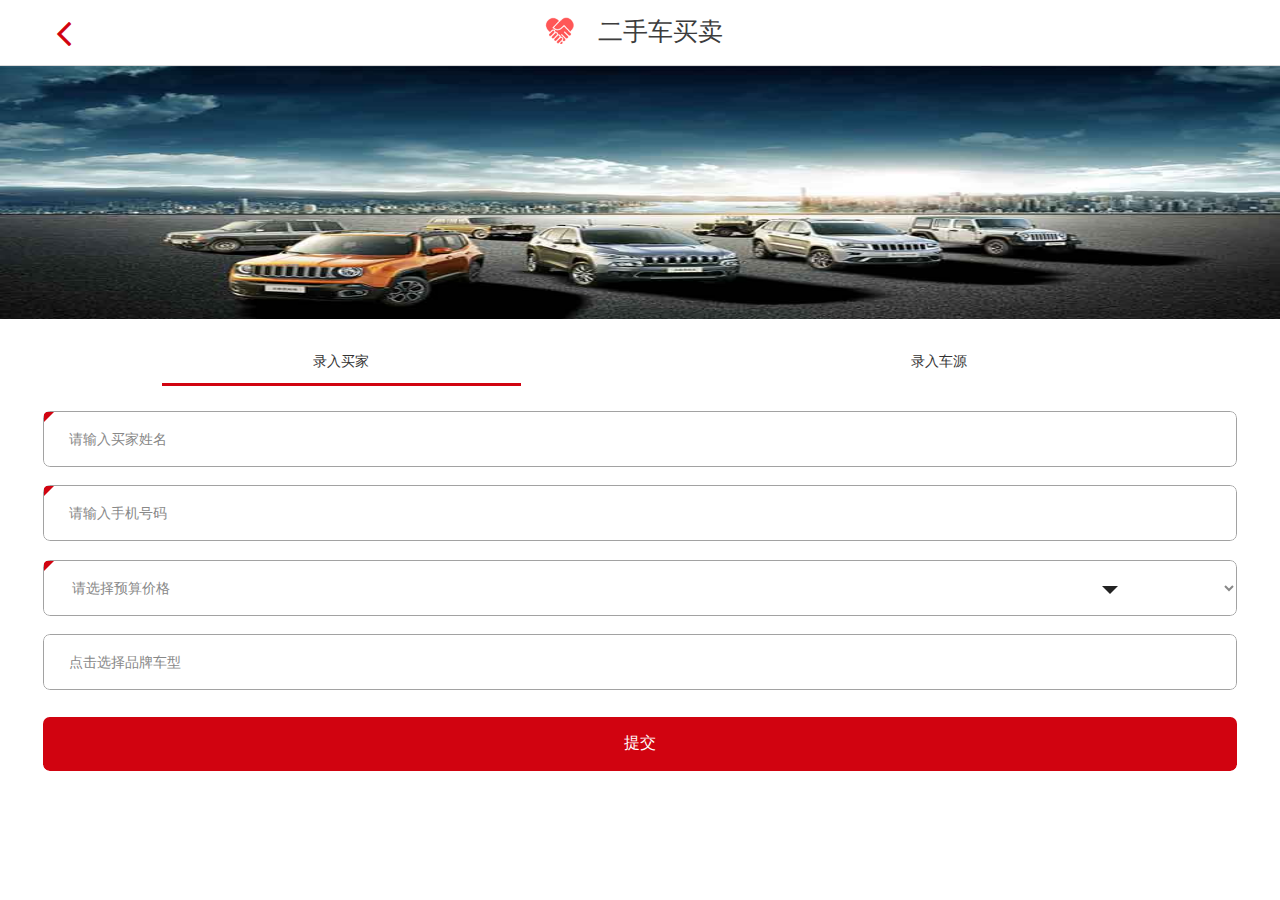
<file: index.html>
<!DOCTYPE html>
<html lang="en">
<head>
	<title>二手车买卖</title>
	<meta charset="UTF-8">
	<meta name="description" content="">
	<meta name="keywords" content="">
	<meta name="format-detection" content="telephone=no">
	<link rel="stylesheet" type="text/css" href="./css/m.reset.css">
	<link rel="stylesheet" type="text/css" href="./css/m.style.css">
	<link rel="stylesheet" type="text/css" href="./css/m.syn.css">
	<link rel="stylesheet" type="text/css" href="./css/m.filter_car.css">
	<link rel="stylesheet" type="text/css" href="./css/LCalendar.min.css">
	<script type="text/javascript">
			!function(N,M){function L(){var a=I.getBoundingClientRect().width;a/F>540&&(a=540*F);var d=a/10;I.style.fontSize=d+"px",D.rem=N.rem=d}var K,J=N.document,I=J.documentElement,H=J.querySelector('meta[name="viewport"]'),G=J.querySelector('meta[name="flexible"]'),F=0,E=0,D=M.flexible||(M.flexible={});if(H){console.warn("将根据已有的meta标签来设置缩放比例");var C=H.getAttribute("content").match(/initial\-scale=([\d\.]+)/);C&&(E=parseFloat(C[1]),F=parseInt(1/E))}else{if(G){var B=G.getAttribute("content");if(B){var A=B.match(/initial\-dpr=([\d\.]+)/),z=B.match(/maximum\-dpr=([\d\.]+)/);A&&(F=parseFloat(A[1]),E=parseFloat((1/F).toFixed(2))),z&&(F=parseFloat(z[1]),E=parseFloat((1/F).toFixed(2)))}}}if(!F&&!E){var y=N.navigator.userAgent,x=(!!y.match(/android/gi),!!y.match(/iphone/gi)),w=x&&!!y.match(/OS 9_3/),v=N.devicePixelRatio;F=x&&!w?v>=3&&(!F||F>=3)?3:v>=2&&(!F||F>=2)?2:1:1,E=1/F}if(I.setAttribute("data-dpr",F),!H){if(H=J.createElement("meta"),H.setAttribute("name","viewport"),H.setAttribute("content","initial-scale="+E+", maximum-scale="+E+", minimum-scale="+E+", user-scalable=no"),I.firstElementChild){I.firstElementChild.appendChild(H)}else{var u=J.createElement("div");u.appendChild(H),J.write(u.innerHTML)}}N.addEventListener("resize",function(){clearTimeout(K),K=setTimeout(L,300)},!1),N.addEventListener("pageshow",function(b){b.persisted&&(clearTimeout(K),K=setTimeout(L,300))},!1),"complete"===J.readyState?J.body.style.fontSize=12*F+"px":J.addEventListener("DOMContentLoaded",function(){J.body.style.fontSize=12*F+"px"},!1),L(),D.dpr=N.dpr=F,D.refreshRem=L,D.rem2px=function(d){var c=parseFloat(d)*this.rem;return"string"==typeof d&&d.match(/rem$/)&&(c+="px"),c},D.px2rem=function(d){var c=parseFloat(d)/this.rem;return"string"==typeof d&&d.match(/px$/)&&(c+="rem"),c}}(window,window.lib||(window.lib={}));
	</script>
	<script type="text/javascript" src="./js/zepto.min.js"></script>
	<script type="text/javascript" src="./js/LCalendar.min.js"></script>
	<script type="text/javascript" src="./js/m.runing.js"></script>
	<script type="text/javascript" src="./js/m.touch_2.js"></script>
</head>
<body>
	<header class="return_header cover_head coopera_header hidden_part">
		<a href="./m.home.html" class="return_iocn icon-angle-left"></a>
		<p><i class="return_header_icon"></i>二手车买卖</p>
	</header>
	<section class="buy_sell_bg common_banner hidden_part">
		<img src="./images/banner/coopera.jpg" alt="">
	</section>
	<div class="click_mask"></div>
	<section class="buy_sell_con form_con hidden_part">
		<div class="buy_sell_inner form_con_inner">
			<div class="buy_sell_form_con form_input_con">
				<ul class="buy_sell_tit">
					<li>
						<a href="javascript:;" class="current">录入买家</a>
					</li>
					<li>
						<a href="javascript:;">录入车源</a>
					</li>
				</ul>
				<div class="form_inner_con">
					<!-- 录入买家 -->
					<div class="form_box buy_car_form">
						<div class="form_row input_full box_s">
							<input class="name_input" type="text" name="userName" placeholder="请输入买家姓名" maxlength="18">
							<i class="must_icon"></i>
							<p class="error_text name_error_text"></p>
						</div>
						<div class="form_row input_full box_s">
							<input class="phone_input" type="tel" name="phone" placeholder="请输入手机号码" maxlength="11">
							<i class="must_icon"></i>
							<p class="error_text phone_error_text"></p>
						</div>
						<div class="form_row input_full box_s">
							<input class="budget_price fake_input" data="none" readonly="readonly">
								<i class="must_icon"></i>
							</input> 
							<i class="triangle_iocn select_triangle"></i>
							<select class="budget_price_select" name="budget_price">
								<option value="none">请选择预算价格</option>
								<option value="no-limit ">不限</option>
								<option value="0-5">0-5万</option>
								<option value="5-10">5-10万</option>
								<option value="10-15">10-15万</option>
								<option value="15-20">15-20万</option>
								<option value="20-25">20-25万</option>
								<option value="25-30">25-30万</option>
								<option value="30-35">30-35万</option>
								<option value="35-40">35-40万</option>
								<option value="40-45">40-45万</option>
								<option value="45-50">45-50万</option>
								<option value="50+">50万以上</option>
							</select>
							<p class="error_text price_error_text"></p>				
						</div>
						<div class="form_row input_full box_s">
							<input class="brank_select brank_select_set_off fake_input" data="none" readonly="readonly" placeholder="点击选择品牌车型" value="">	
							</input> 
						</div>	
						<div class="form_row commit_box">
							<button class="buy_car_commit form_commit">提交</button>
						</div>
					</div>
					<!-- 录入车源 -->
					<div class="form_box sell_car_form">
						<div class="form_row input_full">
							<input class="name_input" type="text" name="userName" placeholder="请输入车主姓名">
							<i class="must_icon"></i>
							<p class="error_text name_error_text"></p>
						</div>
						<div class="form_row input_full">
							<input class="phone_input" type="tel" name="phone" placeholder="请输入手机号码" maxlength="11">
							<i class="must_icon"></i>
							<p class="error_text phone_error_text"></p>
						</div>
						<div class="form_row input_full">
							<input class="brand_select brank_select_set fake_input" data="none" placeholder="点击选择品牌车型" value="" readonly="readonly">	
							</input>
							<i class="must_icon"></i>
							<p class="error_text brand_error_text"></p>
						</div>	
						<div class="form_row input_full">
							<input class="time_input" id="picktime" type="text" name="time" placeholder="请选择上牌时间" value="" readonly="readonly">
							<i class="must_icon"></i>
							<p class="error_text time_error_text"></p>
						</div>
						<div class="form_row input_full">
							<input class="mileage_input" type="tel" name="mileage" placeholder="请输入表显里程" maxlength="5">
							<p class="error_text mileage_error_text"></p>
							<i class="must_icon"></i>
							<span class="wan">万公里</span>
						</div>	
						<div class="form_row commit_box">
							<button class="sell_car_commit form_commit">提交</button>
						</div>
					</div>
				</div>
			</div>
			<div class="ask_box_success">
				<img src="./images/base/ask_success.png" alt="">
				<p>信息提交成功</p>
				<div class="_success_desc">稍后会有专业客服与您联系，请保持电话畅通</div>
				<div class="return_link">
				 	<a href="javascript:;" class="return">返回</a>
			 	</div>
			</div>
		</div>
	</section>
	<!-- 选择品牌 -->
	<section class="car_brank">
		<div class="filter_head cover_head">
			<a href="javascript:void(0);" class="icon-angle-left"></a>
			<p>选择品牌</p>
		</div>
		<div class="filter_brand">
			<dl class="filter_details_kind filter_details_brand">
	            <dt class="filter_details_tit hot_brand_tit">热门品牌</dt>
	            <dd>
	                <ul class="h_menu_brand h_menu_main">
	                    <li class="h_menu_item find_set">
	                        <a href="javascript:void(0);" class="dazhong" data-brand="">
	                            <i></i>大众
	                        </a>
	                    </li>
	                    <li class="h_menu_item find_set">
	                        <a href="javascript:void(0);" class="buick" data-brand="">
	                            <i></i>别克
	                        </a>
	                    </li>
	                    <li class="h_menu_item find_set">
	                        <a href="javascript:void(0);" class="richan" data-brand="">
	                            <i></i>日产
	                        </a>
	                    </li>
	                    <li class="h_menu_item find_set">
	                        <a href="javascript:void(0);" class="honda" data-brand="">
	                            <i></i>本田
	                        </a>
	                    </li>
	                    <li class="h_menu_item find_set">
	                        <a href="javascript:void(0);" class="xfl" data-brand="">
	                            <i></i>雪佛兰
	                        </a>
	                    </li>
	                    <li class="h_menu_item find_set">
	                        <a href="javascript:void(0);" class="bmw" data-brand="">
	                            <i></i>宝马
	                        </a>
	                    </li>
	                    <li class="h_menu_item find_set">
	                        <a href="javascript:void(0);" class="benz" data-brand="">
	                            <i></i>奔驰
	                        </a>
	                    </li>
	                    <li class="h_menu_item find_set">
	                        <a href="javascript:void(0);" class="ford" data-brand="">
	                            <i></i>福特
	                        </a>
	                    </li>
	                </ul>
	            </dd>
	        </dl>
	        <dl class="filter_details_kind filter_details_brand no_filter_dl">
	            <dt class="filter_details_tit">*</dt>
	            <dd class="brand_details_dd">
	                <a href="javascript:void(0);" class="no_brand">不限品牌</a>
	            </dd>
       	 	</dl>
       	 	<dl class="filter_details_kind filter_details_brand">
                <dt class="filter_details_tit" data-index="A">A</dt>
                <dd class="brand_details_dd">
                    <ul>
                         <li class="brand_details_item find_set">
                            <a href="javascript:void(0);" data-brand="">阿尔法·罗密欧</a>
                         </li>
                         <li class="brand_details_item find_set">
                          	<a href="javascript:void(0);" data-brand="">阿斯顿·马丁</a>
                         </li>
                           <li class="brand_details_item find_set">
                           <a href="javascript:void(0);" data-brand="">安凯客车</a>
                         </li>
                         <li class="brand_details_item find_set">
                           <a href="javascript:void(0);" data-brand="">奥迪</a>
                         </li> 
                    </ul>
                </dd>
            </dl>
            <dl class="filter_details_kind filter_details_brand">
                <dt class="filter_details_tit" data-index="A">B</dt>
                <dd class="brand_details_dd">
                    <ul>
                         <li class="brand_details_item find_set">
                            <a href="javascript:void(0);" data-brand="">阿尔法·罗密欧</a>
                         </li>
                         <li class="brand_details_item find_set">
                          	<a href="javascript:void(0);" data-brand="">阿斯顿·马丁</a>
                         </li>
                           <li class="brand_details_item find_set">
                           <a href="javascript:void(0);" data-brand="">安凯客车</a>
                         </li>
                         <li class="brand_details_item find_set">
                           <a href="javascript:void(0);" data-brand="">奥迪</a>
                         </li> 
                    </ul>
                </dd>
            </dl>
            <dl class="filter_details_kind filter_details_brand">
                <dt class="filter_details_tit" data-index="A">A</dt>
                <dd class="brand_details_dd">
                    <ul>
                         <li class="brand_details_item find_set">
                            <a href="javascript:void(0);" data-brand="">阿尔法·罗密欧</a>
                         </li>
                         <li class="brand_details_item find_set">
                          	<a href="javascript:void(0);" data-brand="">阿斯顿·马丁</a>
                         </li>
                           <li class="brand_details_item find_set">
                           <a href="javascript:void(0);" data-brand="">安凯客车</a>
                         </li>
                         <li class="brand_details_item find_set">
                           <a href="javascript:void(0);" data-brand="">奥迪</a>
                         </li> 
                    </ul>
                </dd>
            </dl>
            <dl class="filter_details_kind filter_details_brand">
                <dt class="filter_details_tit" data-index="A">B</dt>
                <dd class="brand_details_dd">
                    <ul>
                         <li class="brand_details_item find_set">
                            <a href="javascript:void(0);" data-brand="">阿尔法·罗密欧</a>
                         </li>
                         <li class="brand_details_item find_set">
                          	<a href="javascript:void(0);" data-brand="">阿斯顿·马丁</a>
                         </li>
                           <li class="brand_details_item find_set">
                           <a href="javascript:void(0);" data-brand="">安凯客车</a>
                         </li>
                         <li class="brand_details_item find_set">
                           <a href="javascript:void(0);" data-brand="">奥迪</a>
                         </li> 
                    </ul>
                </dd>
            </dl>
        </div>
		<aside class="aside_letter">
			<ul class="letter_list">
				<li class="letter_item">热</li>
				<li class="letter_item">*</li>
				<li class="letter_item">A</li>
				<li class="letter_item">B</li>
			</ul>
		</aside>
	</section>
	<!-- 选择车系 -->
	<section class="brank_set">
		<div class="filter_head cover_head">
			<a href="javascript:void(0);" class="icon-angle-left"></a>
			<p>选择车系</p>
		</div>
		<div class="filter_brand">
			<h2 class="current_brand">奥迪</h2>
			<dl class="filter_details_kind filter_details_brand no_filter_dl">
	            <dt class="filter_details_tit">*</dt>
	            <dd class="brand_details_dd">
	                <a href="javascript:void(0);">不限车系</a>
	            </dd>
       	 	</dl>
			<dl class="filter_details_kind filter_details_brand">
                <dt class="filter_details_tit set_kind">一汽-大众奥迪</dt>
                <dd class="brand_details_dd">
                    <ul>
                         <li class="brand_details_item">
                            <a href="javascript:void(0);" data="">奥迪A3</a>
                         </li>
                         <li class="brand_details_item">
                          	<a href="javascript:void(0);">奥迪A4L</a>
                         </li>
                           <li class="brand_details_item">
                           <a href="javascript:void(0);">奥迪A6L</a>
                         </li>
                         <li class="brand_details_item">
                           <a href="javascript:void(0);">奥迪Q3</a>
                         </li>
                         <li class="brand_details_item">
                           <a href="javascript:void(0);">奥迪Q5</a>
                         </li>
                         <li class="brand_details_item">
                           <a href="javascript:void(0);">奥迪A4</a>
                         </li>
                         <li class="brand_details_item">
                           <a href="javascript:void(0);">奥迪A6</a>
                         </li>
                    </ul>
                </dd>
            </dl>
            <dl class="filter_details_kind filter_details_brand">
                <dt class="filter_details_tit set_kind">奥迪（进口）</dt>
                <dd class="brand_details_dd">
                    <ul>
                         <li class="brand_details_item">
                            <a href="javascript:void(0);">奥迪A1</a>
                         </li>
                         <li class="brand_details_item">
                          	<a href="javascript:void(0);">奥迪A3（进口）</a>
                         </li>
                           <li class="brand_details_item">
                           <a href="javascript:void(0);">奥迪A3（进口）新能源</a>
                         </li>
                         <li class="brand_details_item">
                           <a href="javascript:void(0);">奥迪A4（进口）</a>
                         </li>
                         <li class="brand_details_item">
                           <a href="javascript:void(0);">奥迪A5</a>
                         </li>
                         <li class="brand_details_item">
                           <a href="javascript:void(0);">奥迪A6（进口）</a>
                         </li>
                         <li class="brand_details_item">
                           <a href="javascript:void(0);">奥迪A7</a>
                         </li>
                         <li class="brand_details_item">
                           <a href="javascript:void(0);">奥迪A8</a>
                         </li>
                         <li class="brand_details_item">
                           <a href="javascript:void(0);">奥迪Q3</a>
                         </li>
                         <li class="brand_details_item">
                           <a href="javascript:void(0);">奥迪Q5</a>
                         </li>
                         <li class="brand_details_item">
                           <a href="javascript:void(0);">奥迪Q7</a>
                         </li>
                         <li class="brand_details_item">
                           <a href="javascript:void(0);">奥迪R8</a>
                         </li>
                         <li class="brand_details_item">
                           <a href="javascript:void(0);">奥迪S3</a>
                         </li>
                         <li class="brand_details_item">
                           <a href="javascript:void(0);">奥迪S6</a>
                         </li>
                         <li class="brand_details_item">
                           <a href="javascript:void(0);">奥迪S8</a>
                         </li>
                    </ul>
                </dd>
            </dl>
		</div>
	</section>
	<!-- 选择哪一款 -->
	<section class="car_set_detail">
		<div class="filter_head cover_head">
			<a href="javascript:void(0);" class="icon-angle-left"></a>
			<p>选择款式</p>
		</div>
		<div class="filter_brand">
			<h2 class="_set_detail">奥迪A3</h2>
			<dl class="filter_details_kind filter_details_brand">
                <dt class="filter_details_tit set_detail_yeas">2015款</dt>
                <dd class="brand_details_dd">
                    <ul>
                         <li class="brand_details_item">
                            <a href="javascript:void(0);" class="set_dateil_tit">2015款 奥迪A3 Sportback 35 TFSI 手动进取版手动进取版手动进取版</a>
                         </li>
                         <li class="brand_details_item">
                          	<a href="javascript:void(0);" class="set_dateil_tit">2015款 奥迪A3 Sportback 35 TFSI 手动进取版</a>
                         </li>
                           <li class="brand_details_item">
                           <a href="javascript:void(0);" class="set_dateil_tit">2015款 奥迪A3 Sportback 35 TFSI 手动进取版</a>
                         </li>
                         <li class="brand_details_item">
                           <a href="javascript:void(0);" class="set_dateil_tit">2015款 奥迪A3 Sportback 35 TFSI 手动进取版</a>
                         </li>
                         <li class="brand_details_item">
                           <a href="javascript:void(0);" class="set_dateil_tit">2015款 奥迪A3 Sportback 35 TFSI 手动进取版</a>
                         </li>
                         <li class="brand_details_item">
                           <a href="javascript:void(0);" class="set_dateil_tit">2015款 奥迪A3 Sportback 35 TFSI 手动进取版</a>
                         </li>
                         <li class="brand_details_item">
                           <a href="javascript:void(0);" class="set_dateil_tit">2015款 奥迪A3 Sportback 35 TFSI 手动进取版</a>
                         </li>
                    </ul>
                </dd>
            </dl>
            <dl class="filter_details_kind filter_details_brand">
                <dt class="filter_details_tit set_kind">2016款</dt>
                <dd class="brand_details_dd">
                    <ul>
                         <li class="brand_details_item">
                            <a href="javascript:void(0);" class="set_dateil_tit">2016款 奥迪A3 Sportback 35 TFSI 手动进取版</a>
                         </li>
                         <li class="brand_details_item">
                          	<a href="javascript:void(0);" class="set_dateil_tit">2016款 奥迪A3 Sportback 35 TFSI 手动进取版</a>
                         </li>
                           <li class="brand_details_item">
                           <a href="javascript:void(0);" class="set_dateil_tit">2016款 奥迪A3 Sportback 35 TFSI 手动进取版</a>
                         </li>
                         <li class="brand_details_item">
                           <a href="javascript:void(0);" class="set_dateil_tit">2016款 奥迪A3 Sportback 35 TFSI 手动进取版</a>
                         </li>
                         <li class="brand_details_item">
                           <a href="javascript:void(0);" class="set_dateil_tit">2016款 奥迪A3 Sportback 35 TFSI 手动进取版</a>
                         </li>
                         <li class="brand_details_item">
                           <a href="javascript:void(0);" class="set_dateil_tit">2016款 奥迪A3 Sportback 35 TFSI 手动进取版</a>
                         </li>
                         <li class="brand_details_item">
                           <a href="javascript:void(0);" class="set_dateil_tit">2016款 奥迪A3 Sportback 35 TFSI 手动进取版</a>
                         </li>
                         <li class="brand_details_item">
                           <a href="javascript:void(0);" class="set_dateil_tit">2016款 奥迪A3 Sportback 35 TFSI 手动进取版</a>
                         </li>
                    </ul>
                </dd>
            </dl>
		</div>
	</section>
</body>
</html>
</file>
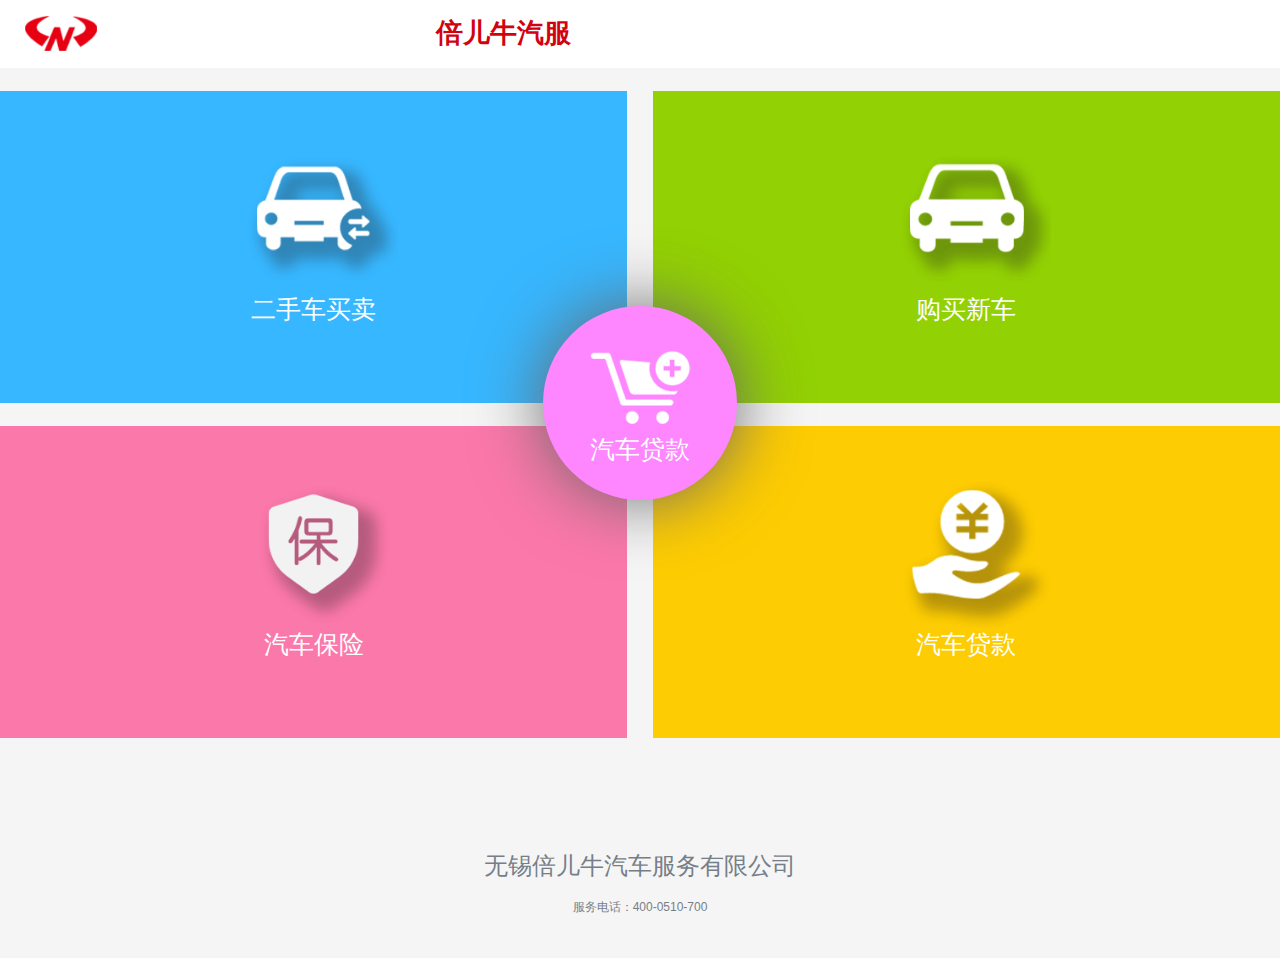
<file: home.html>
<!DOCTYPE html>
<html lang="en">
<head>
	<title>寻求合作</title>
	<meta charset="UTF-8">
	<meta name="description" content="">
	<meta name="keywords" content="">
	<meta name="format-detection" content="telephone=no" />
	<link rel="stylesheet" type="text/css" href="./css/m.reset.css">
	<link rel="stylesheet" type="text/css" href="./css/m.style.css">
	<link rel="stylesheet" type="text/css" href="./css/index.css">
	<script type="text/javascript">
			!function(N,M){function L(){var a=I.getBoundingClientRect().width;a/F>540&&(a=540*F);var d=a/10;I.style.fontSize=d+"px",D.rem=N.rem=d}var K,J=N.document,I=J.documentElement,H=J.querySelector('meta[name="viewport"]'),G=J.querySelector('meta[name="flexible"]'),F=0,E=0,D=M.flexible||(M.flexible={});if(H){console.warn("将根据已有的meta标签来设置缩放比例");var C=H.getAttribute("content").match(/initial\-scale=([\d\.]+)/);C&&(E=parseFloat(C[1]),F=parseInt(1/E))}else{if(G){var B=G.getAttribute("content");if(B){var A=B.match(/initial\-dpr=([\d\.]+)/),z=B.match(/maximum\-dpr=([\d\.]+)/);A&&(F=parseFloat(A[1]),E=parseFloat((1/F).toFixed(2))),z&&(F=parseFloat(z[1]),E=parseFloat((1/F).toFixed(2)))}}}if(!F&&!E){var y=N.navigator.userAgent,x=(!!y.match(/android/gi),!!y.match(/iphone/gi)),w=x&&!!y.match(/OS 9_3/),v=N.devicePixelRatio;F=x&&!w?v>=3&&(!F||F>=3)?3:v>=2&&(!F||F>=2)?2:1:1,E=1/F}if(I.setAttribute("data-dpr",F),!H){if(H=J.createElement("meta"),H.setAttribute("name","viewport"),H.setAttribute("content","initial-scale="+E+", maximum-scale="+E+", minimum-scale="+E+", user-scalable=no"),I.firstElementChild){I.firstElementChild.appendChild(H)}else{var u=J.createElement("div");u.appendChild(H),J.write(u.innerHTML)}}N.addEventListener("resize",function(){clearTimeout(K),K=setTimeout(L,300)},!1),N.addEventListener("pageshow",function(b){b.persisted&&(clearTimeout(K),K=setTimeout(L,300))},!1),"complete"===J.readyState?J.body.style.fontSize=12*F+"px":J.addEventListener("DOMContentLoaded",function(){J.body.style.fontSize=12*F+"px"},!1),L(),D.dpr=N.dpr=F,D.refreshRem=L,D.rem2px=function(d){var c=parseFloat(d)*this.rem;return"string"==typeof d&&d.match(/rem$/)&&(c+="px"),c},D.px2rem=function(d){var c=parseFloat(d)/this.rem;return"string"==typeof d&&d.match(/px$/)&&(c+="rem"),c}}(window,window.lib||(window.lib={}));
	</script>
	<script type="text/javascript" src="./js/zepto.min.js"></script>
	<script type="text/javascript" src="./js/m.touch_2.js"></script>
</head>
<body>
	<header class="head_index hidden_part">
		<a href="" class="h_logo"></a>
		<p>倍儿牛汽服</p>
	</header>
	<ul class="link_list">
		<li class="link_item link_item_1 item_left">
			<a href="">
				<span></span>
				<i>二手车买卖</i>
			</a>
		</li>
		<li class="link_item link_item_2 item_right">
			<a href="">
				<span></span>
				<i>购买新车</i>
			</a>
		</li>
		<li class="link_item link_item_3 item_left">
			<a href="">
				<span></span>
				<i>汽车保险</i>
			</a>
		</li>
		<li class="link_item link_item_4 item_right">
			<a href="">
				<span></span>
				<i>汽车贷款</i>
			</a>
		</li>
		<li class="link_item link_item_5 item_right item_posi">
			<a href="">
				<span></span>
				<i>汽车贷款</i>
			</a>
		</li>
	</ul>
	<footer style="margin-top: 1.3rem;">
		<p class="company">无锡倍儿牛汽车服务有限公司</p>
		<p class="tell">服务电话：<span>400-0510-700</span></p>
	</footer>
</body>
</html>
</file>
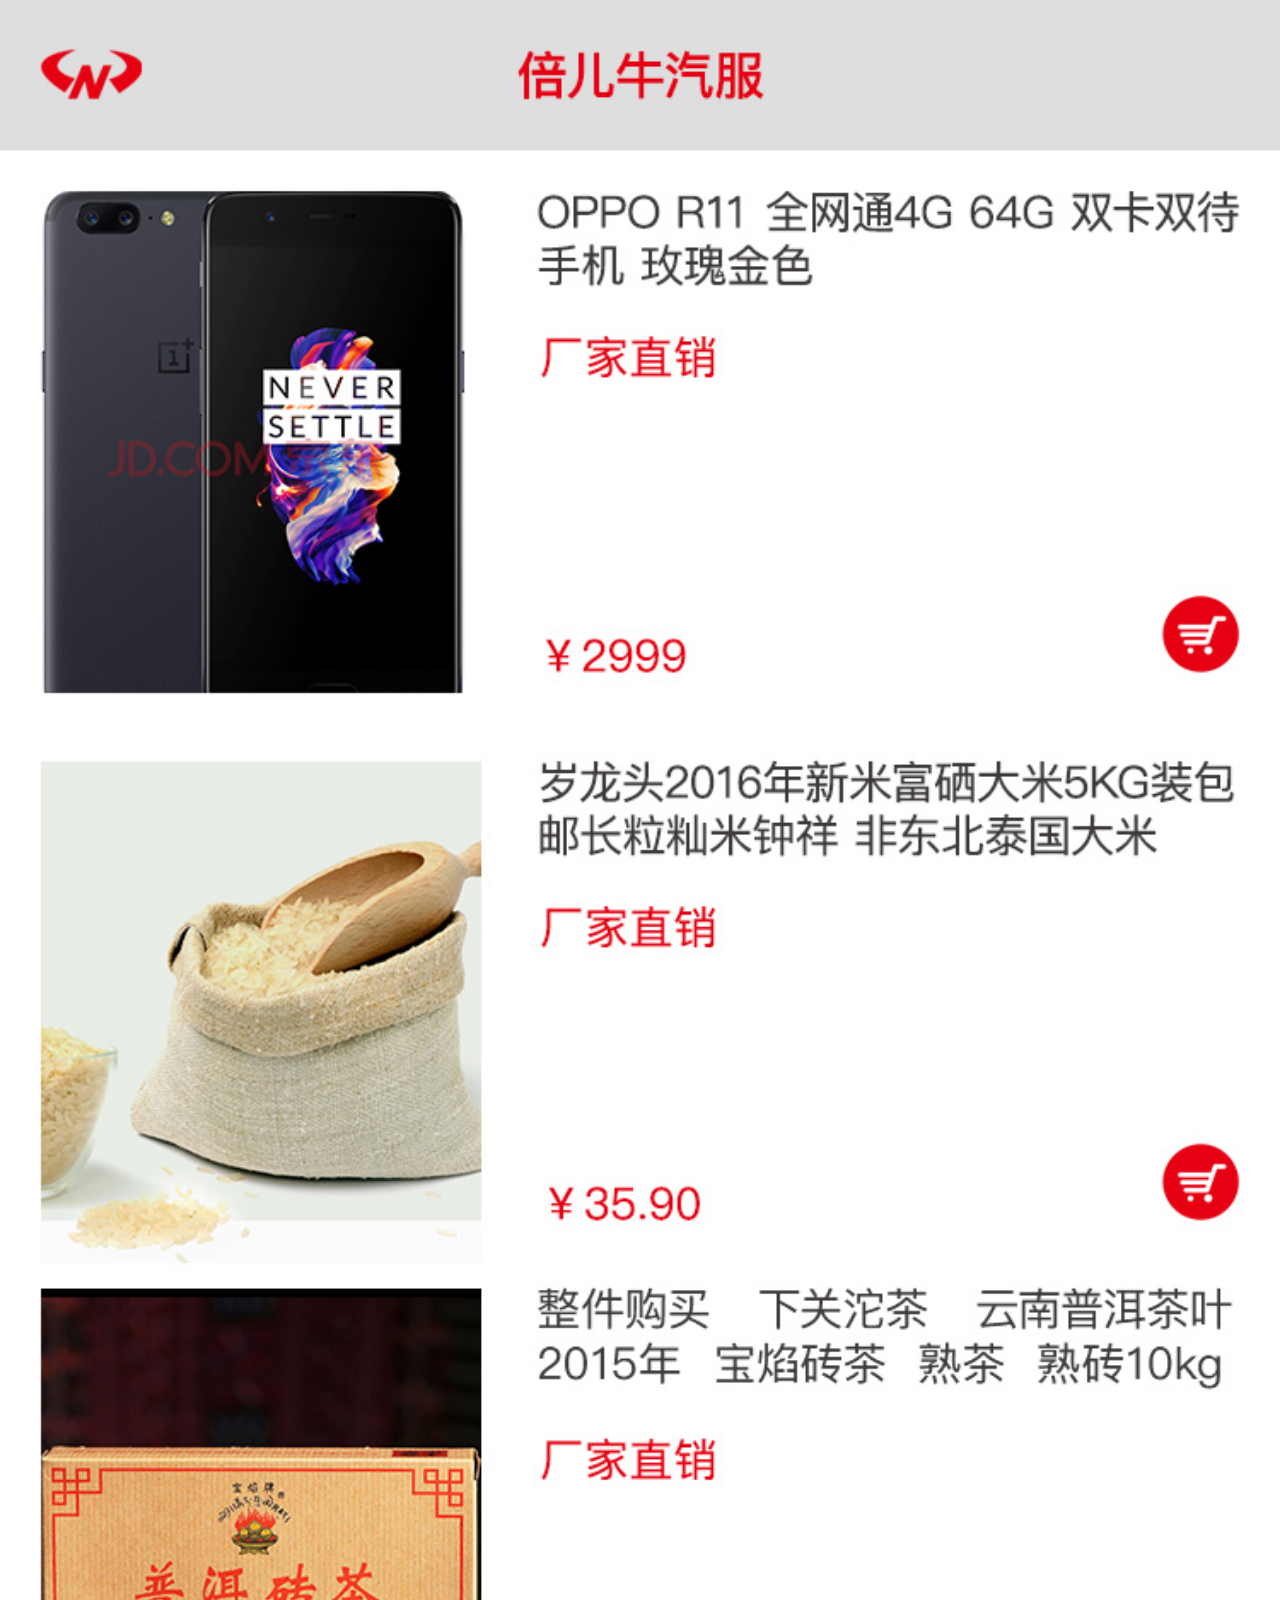
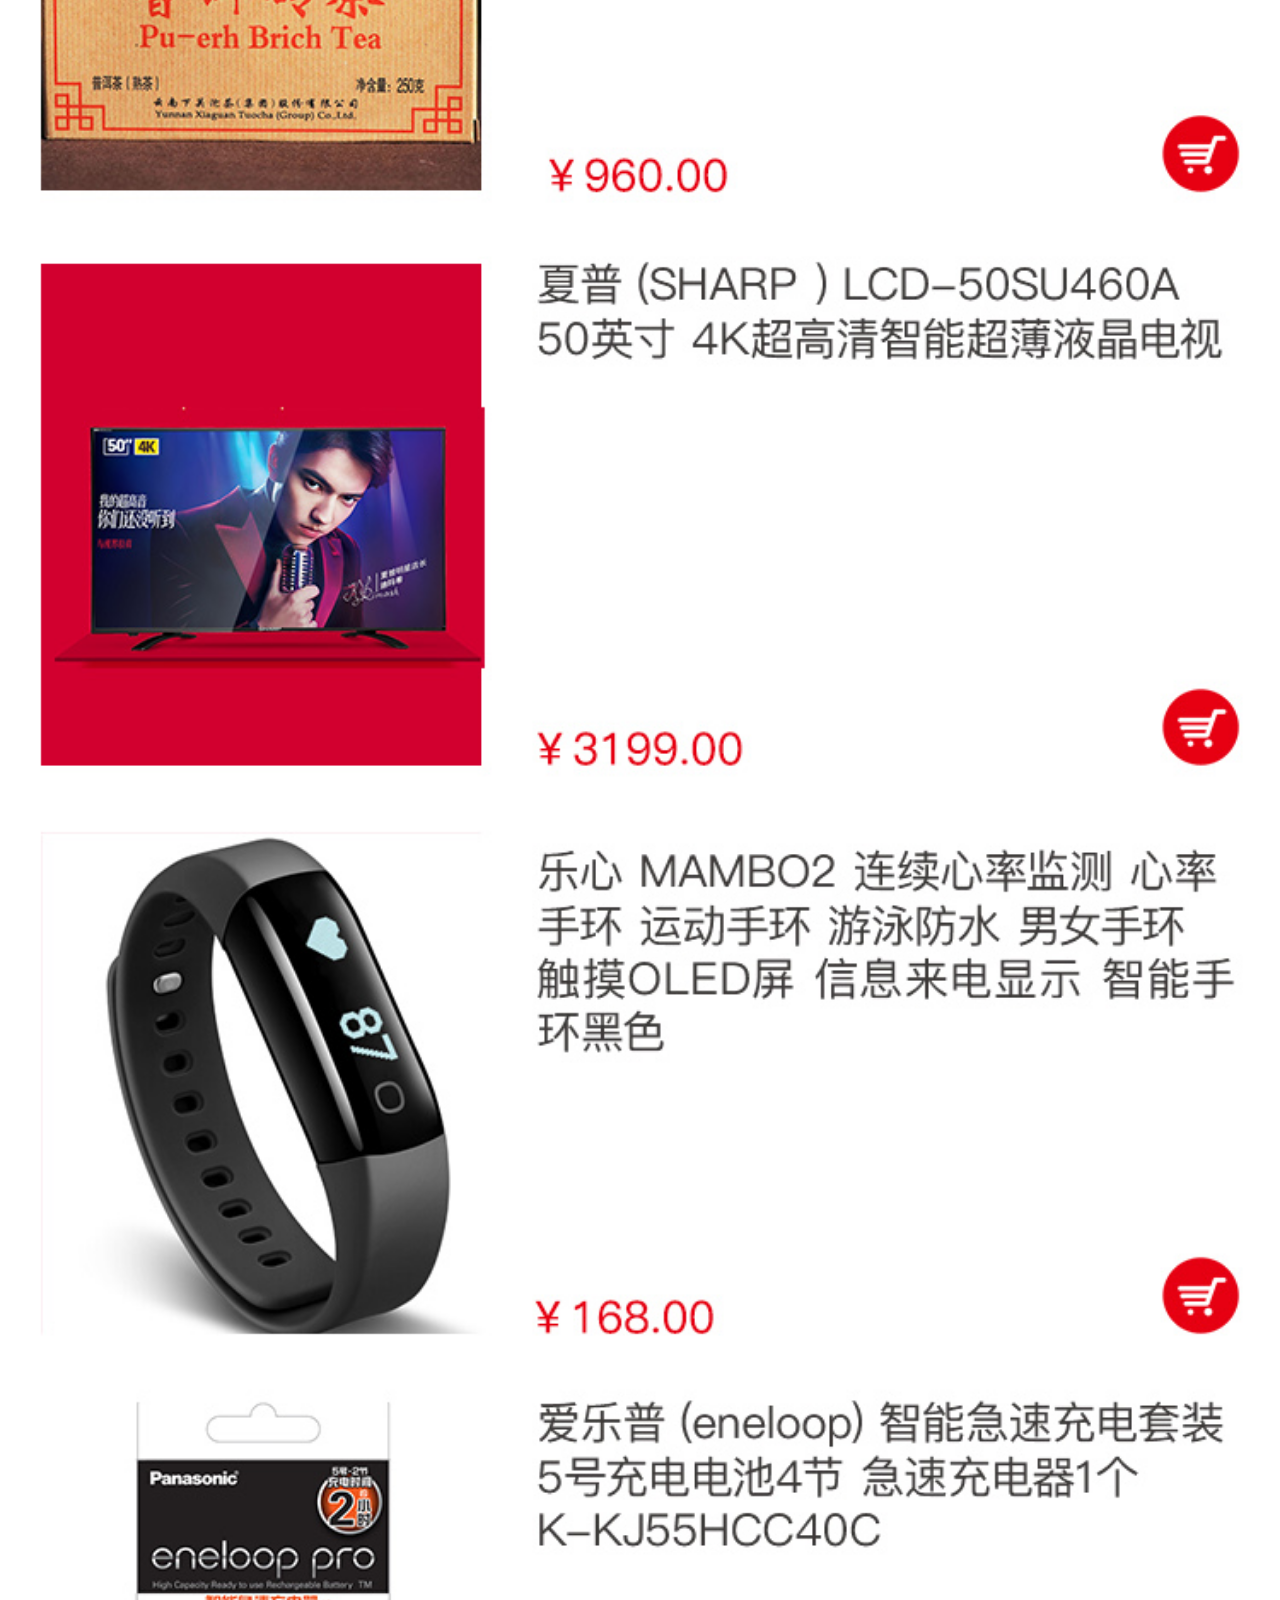
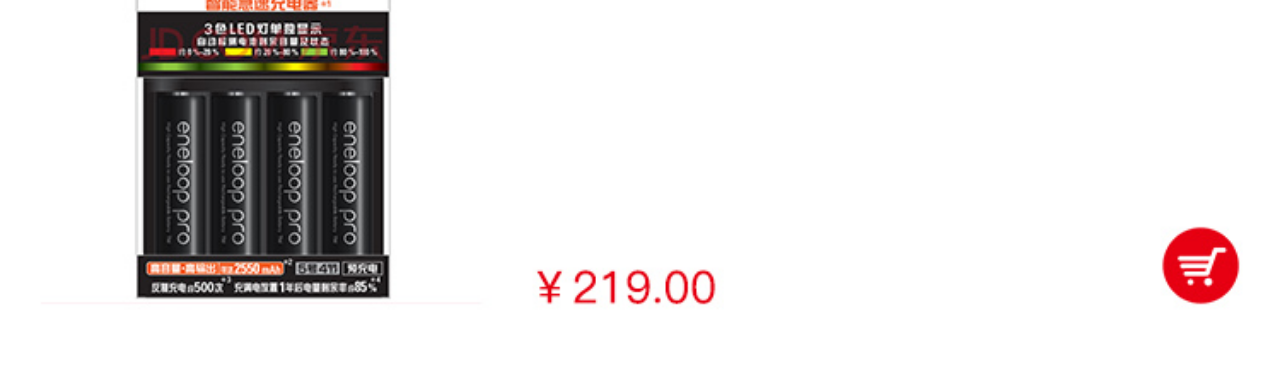
<file: img_link.html>
<!DOCTYPE html>
<html lang="en">
<head>
	<title></title>
	<meta charset="UTF-8">
	<meta name="description" content="">
	<meta name="keywords" content="">
	<meta name="format-detection" content="telephone=no" />
	<link rel="stylesheet" type="text/css" href="./css/m.reset.css">
	<script type="text/javascript">
			!function(N,M){function L(){var a=I.getBoundingClientRect().width;a/F>540&&(a=540*F);var d=a/10;I.style.fontSize=d+"px",D.rem=N.rem=d}var K,J=N.document,I=J.documentElement,H=J.querySelector('meta[name="viewport"]'),G=J.querySelector('meta[name="flexible"]'),F=0,E=0,D=M.flexible||(M.flexible={});if(H){console.warn("将根据已有的meta标签来设置缩放比例");var C=H.getAttribute("content").match(/initial\-scale=([\d\.]+)/);C&&(E=parseFloat(C[1]),F=parseInt(1/E))}else{if(G){var B=G.getAttribute("content");if(B){var A=B.match(/initial\-dpr=([\d\.]+)/),z=B.match(/maximum\-dpr=([\d\.]+)/);A&&(F=parseFloat(A[1]),E=parseFloat((1/F).toFixed(2))),z&&(F=parseFloat(z[1]),E=parseFloat((1/F).toFixed(2)))}}}if(!F&&!E){var y=N.navigator.userAgent,x=(!!y.match(/android/gi),!!y.match(/iphone/gi)),w=x&&!!y.match(/OS 9_3/),v=N.devicePixelRatio;F=x&&!w?v>=3&&(!F||F>=3)?3:v>=2&&(!F||F>=2)?2:1:1,E=1/F}if(I.setAttribute("data-dpr",F),!H){if(H=J.createElement("meta"),H.setAttribute("name","viewport"),H.setAttribute("content","initial-scale="+E+", maximum-scale="+E+", minimum-scale="+E+", user-scalable=no"),I.firstElementChild){I.firstElementChild.appendChild(H)}else{var u=J.createElement("div");u.appendChild(H),J.write(u.innerHTML)}}N.addEventListener("resize",function(){clearTimeout(K),K=setTimeout(L,300)},!1),N.addEventListener("pageshow",function(b){b.persisted&&(clearTimeout(K),K=setTimeout(L,300))},!1),"complete"===J.readyState?J.body.style.fontSize=12*F+"px":J.addEventListener("DOMContentLoaded",function(){J.body.style.fontSize=12*F+"px"},!1),L(),D.dpr=N.dpr=F,D.refreshRem=L,D.rem2px=function(d){var c=parseFloat(d)*this.rem;return"string"==typeof d&&d.match(/rem$/)&&(c+="px"),c},D.px2rem=function(d){var c=parseFloat(d)/this.rem;return"string"==typeof d&&d.match(/px$/)&&(c+="rem"),c}}(window,window.lib||(window.lib={}));
	</script>
</head>
<body>
	<div class="">
		<img src="./images/base/ds.jpg" alt="" style="width: 100%;">
	</div>
</body>
</html>
</file>
<file: css/m.style.css>
@font-face {
  font-family: 'icomoon';
  src:  url('fonts/icomoon.eot?j97goc');
  src:  url('fonts/icomoon.eot?j97goc#iefix') format('embedded-opentype'),
    url('fonts/icomoon.ttf?j97goc') format('truetype'),
    url('fonts/icomoon.woff?j97goc') format('woff'),
    url('fonts/icomoon.svg?j97goc#icomoon') format('svg');
  font-weight: normal;
  font-style: normal;
}

[class^="icon-"], [class*=" icon-"] {
  /* use !important to prevent issues with browser extensions that change fonts */
  font-family: 'icomoon' !important;
  speak: none;
  font-style: normal;
  font-weight: normal;
  font-variant: normal;
  text-transform: none;
  line-height: 1;

  /* Better Font Rendering =========== */
  -webkit-font-smoothing: antialiased;
  -moz-osx-font-smoothing: grayscale;
}

.icon-check:before {
  content: "\e904";
}
.icon-x2:before {
  content: "\e902";
}
.icon-arrow-circle-right:before {
  content: "\f0a9";
}
.icon-angle-double-right:before {
  content: "\f101";
}
.icon-angle-left:before {
  content: "\f104";
}
.icon-angle-right:before {
  content: "\f105";
}
.icon-angle-up:before {
  content: "\f106";
}
.icon-angle-down:before {
  content: "\f107";
}
.icon-arrow-right-alt2:before {
  content: "\e901";
}
.icon-arrow-right:before {
  content: "\f03e";
}
.icon-arrow-small-right:before {
  content: "\f071";
}
.icon-arrow-up:before {
  content: "\f03d";
}
.icon-chevron-left:before {
  content: "\f0a4";
}
.icon-chevron-right:before {
  content: "\f078";
}
.icon-location:before {
  content: "\f060";
}
.icon-search2:before {
  content: "\f02e";
}
.icon-triangle-down:before {
  content: "\f05b";
}
.icon-triangle-up:before {
  content: "\f0aa";
}
.icon-x:before {
  content: "\f081";
}
.icon-phone:before {
  content: "\e942";
}
.icon-mobile:before {
  content: "\e958";
}
.icon-user:before {
  content: "\e971";
}
.icon-users:before {
  content: "\e972";
}
.icon-spinner11:before {
  content: "\e984";
}
.icon-search:before {
  content: "\e986";
}
.icon-checkmark:before {
  content: "\e903";
}
.icon-phone2:before {
  content: "\e900";
}
</file>
<file: css/m.syn.css>
/*返回头部*/
header.return_header { display: block; padding: 0 0.25rem; 
	border-bottom: 1px solid #dbdbdb; line-height: 1.2rem;
	background-color: #fff; align-items: center; }
header.return_header>a { display: inline-block;width: 8%; font-size: .8rem;
	 color: #d10310; text-align: center; vertical-align: middle;  }
header.return_header>p { vertical-align: middle; 
	 display: inline-block;  width: 82%; text-align: center;
	color: #3c3c3c; font-size: 0.46rem; }
header.return_header i.return_header_icon { display: inline-block; width: 0.8rem;
 	height: 0.8rem; background-size: 100%; vertical-align: -0.22rem; 
 	margin-right: 0.3125rem; }
header.sale_car_header i.return_header_icon { 
		background-image: url(../images/base/sale_car.png); }

/*表单公共样式*/

:-moz-placeholder { /* Mozilla Firefox 4 to 18 */
    color: #888; opacity:1; 
}

::-moz-placeholder { /* Mozilla Firefox 19+ */
    color: #888;opacity:1;
}

input:-ms-input-placeholder{
    color: #888;opacity:1;
}

input::-webkit-input-placeholder{
    color: #888;opacity:1;
}
div.filter_brand { }
header.custom_header i { background-image: url(../images/base/custom.png); }
section.custom_bg { background: url(../images/banner/custom_bg.png) no-repeat;
				background-size: 100%; }
section.form_con { padding: 0 0.4688rem; text-align: center; }
section.form_con h2 { margin-bottom: 0.2rem; }
div.form_con_inner { padding: 0.32rem; background-color: #fff; }
div.form_row { display: flex; display: -webkit-flex; border-radius: 0.125rem;
	margin-bottom: 0.34rem; position: relative; width: 100%; overflow: hidden; }		
div.form_row input { display: inline-block; height: 1rem; text-indent: 0.4688rem;
		font-size: 14px; border: 1px solid #a2a2a2; -webkit-appearance: none; 
	    border-radius: 0.125rem; }
div.form_row p.error_text { position: absolute; top: 0.31rem; right: 1.4rem;
		color: #d10310; display: none; }
div.form_row p.mileage_error_text { right: .5rem; }		
[data-dpr="2"] div.form_row input, [data-dpr="2"] div.input_full textarea,
[data-dpr="2"] div.form_row select, [data-dpr="2"] .form_box button{ font-size: 28px; }
[data-dpr="3"] div.form_row input, [data-dpr="3"] div.input_full textarea,
[data-dpr="3"] div.form_row select, [data-dpr="3"] .form_box button { font-size: 42px; }					
div.input_full input, div.input_full textarea { width: 100%; font-size: 14px; 
		border: 1px solid #a2a2a2; text-indent: 0.4688rem; line-height: 0.5625rem;
		color: #333; } 
div.input_full textarea { text-indent: 0; padding: 0.1562rem 0 0 0.4688rem; }		
div.input_half { position: relative; justify-content: space-between; }
div.input_half>i { position: absolute; right: 0.3125rem; top: 0.35rem;
		color: #666; }

div.input_half select>option { display: inline-block; width: 100%; font-size: 14px; }
[data-dpr="2"]  div.input_half select>option { font-size: 28px; }
[data-dpr="3"]  div.input_half select>option { font-size: 42px; }
div.input_half input { width: 47%; }
button.get_code { width: 47%; background-color: #d10310; color: #fff;
		border: 1px solid #d10310; }
p.code_error_text { position: absolute; padding-left: 0.4688rem; text-indent: 0; margin: 0; }
button.form_commit { width: 100%; height: 1rem; color: #fff; border-radius: 0.125rem;
	background-color: #d10310; margin-top: 0.1562rem; font-size: 16px; }
div.form_box { background-color: #fff; }
/*寻求合作*/
header.coopera_header i { background-image: url(../images/base/coopera_s.png);  }
section.buy_sell_bg>img { width: 100%; height: 4.6875rem; }
/*提交成功*/
div.ask_box_success { display: none; }
div.ask_box_success>img { width: 100%; }
div._success_desc { color: #666; }
div.ask_box_success>p { margin-bottom: 0.1562rem; font-size: 0.4375rem; }	
.ask_box_success div.return_link>a { line-height: .7rem; color: #d10310; margin: 0 0.1562rem; }
/*二手车买卖*/
ul.buy_sell_tit { overflow: hidden; margin-bottom: 0.4688rem; }
ul.buy_sell_tit>li { width: 50%; float: left; text-align: center; }
ul.buy_sell_tit>li>a { display: block; width: 60%; margin: auto;
		 line-height: .8rem; color: #333; font-size: 14px; }
ul.buy_sell_tit>li>a.current { border-bottom: 3px solid #d10310; }		 
[data-dpr="2"] ul.buy_sell_tit>li>a { font-size: 28px; }
[data-dpr="3"] ul.buy_sell_tit>li>a { font-size: 42px; }
div.form_inner_con { position: relative; }
div.form_inner_con>div { position: absolute; width: 100% }
i.must_icon { width: 0; height: 0; position: absolute;
    top: 1px; left: 1px; border-right: 0.2rem solid transparent;
    border-top: 0.2rem solid #d10310; }
/*默认下拉框*/
div.mask { position: fixed; top: 0; bottom: 0; right: 0; left: 0; 
		background-color: rgba(0, 0, 0, 0.1); display: none; }
/*div.fake_input { width: 100%; text-indent: 0.4688rem; line-height: 1rem;  
	border: 1px solid #a2a2a2; height: 1rem; font-size: 14px; color: #888;
	text-align: left; border-radius: 0.125rem; }*/
[data-dpr="2"] div.fake_input { font-size: 28px; }
[data-dpr="3"] div.fake_input { font-size: 42px; }
i.triangle_iocn { position: absolute; right: 10%; top: 46%; 
		border-right: 0.1562rem solid transparent; border-left: 0.1562rem solid transparent; 
		border-top: 0.1562rem solid #222; }			
div.budget_price { border-radius: 0.125rem; }
select.budget_price_select { position: absolute; right: 0; left: 0; top: 0; bottom: 0; 
	width: 100%; text-indent: 0.4688rem; color: #888; color: #888; border: none;
	appearance: button; -moz-appearance: button; -webkit-appearance: button;
	background-color: transparent; border-radius: 0.125rem; outline: none;
	font-size: 14px; }
select>option { font-size: 14px; }	
/*[data-dpr="2"]	select>option { font-size: 28px; }	
[data-dpr="3"] select>option { font-size: 42px; }*/	
select.budget_price_select.current{ color: #333; }		

/*选择品牌*/
section.car_brank, section.brank_set, section.car_set_detail {
	overflow: auto; display: none; background-color: #fff; }
/*热门品牌*/
div.home_menu { padding-top: 0.5625rem; }
ul.h_menu_main { display: -webkit-flex; /* Safari */ display: flex; }
ul.h_menu_main>li.h_menu_item { width: 25%; text-align: center; margin-bottom: 0.4688rem; }
li.h_menu_item>a { color: #495056; font-size: 14px; line-height: 24px; }
[data-dpr="2"] li.h_menu_item>a { font-size: 28px; line-height: 48px; }
[data-dpr="3"] li.h_menu_item>a { font-size: 50px; line-height: 72px; }
ul.h_menu_brand { display: block; overflow: hidden; margin-bottom: 0.1562rem; 
		}
ul.h_menu_brand li.h_menu_item { float: left; margin: 0.2rem 0; }
ul.h_menu_brand li.h_menu_item>a { display: block;  }
ul.h_menu_brand li.h_menu_item>a>i { display: block; width: 0.9375rem; height: 0.9375rem;  
	background-repeat: no-repeat; background-size: 0.9375rem 0.9375rem;
    -webkit-background-size: 0.9375rem 0.9375rem; margin: 0 auto; }    
li.h_menu_item>a.dazhong>i { background-image: url(../images/brand/dazhong.png); }
li.h_menu_item>a.buick>i { background-image: url(../images/brand/buick.png); }
li.h_menu_item>a.richan>i { background-image: url(../images/brand/richan.png); }
li.h_menu_item>a.bmw>i { background-image: url(../images/brand/bmw.png); }
li.h_menu_item>a.xfl>i { background-image: url(../images/brand/xfl.png); }
li.h_menu_item>a.ford>i { background-image: url(../images/brand/ford.png); }
li.h_menu_item>a.benz>i { background-image: url(../images/brand/benz.png); }
li.h_menu_item>a.honda>i { background-image: url(../images/brand/honda.png); }

/*品牌子系列*/
section.brank_set { display: none; }
h2.current_brand, h2._set_detail { padding: 0 .9rem; font-weight: 500; line-height: .9rem;
	color: #333; font-size: 14px; }
[data-dpr="2"] h2.current_brand,
[data-dpr="2"] h2._set_detail { font-size: 28px; }
[data-dpr="3"] h2.current_brand,
[data-dpr="3"] h2._set_detail { font-size: 42px; }
a.set_detail_tit { text-overflow: ellipsis; overflow:hidden; white-space: nowrap; }
/*车款式*/
section.car_set_detail { display: none; }
/*点透遮罩*/
div.click_mask { position: fixed; top: 0; bottom: 0; left: 0; right: 0;
		background-color: transparent; z-index: 9; display: none; }
</file>
<file: css/m.filter_car.css>
/*价格筛选*/

dt.filter_details_tit { padding: 0.1562rem .4688rem 0 .4688rem;
		line-height: .5rem; font-size: 0.375rem; color: #333; 
		background-color: #f5f5f5; }	


/*更多筛选按钮*/
.cover_head, div.car_parameter_head { display:flex; display: -webkit-flex; 
	padding: 0 0.25rem; border-bottom: 1px solid #dbdbdb; line-height: 1.2rem; 
	background-color: #fff; align-items: center; }
.cover_head>a, div.car_parameter_head>a { display: block;width: 8%; font-size: .8rem;
	 color: #d10310; text-align: center; }
.cover_head>p, div.car_parameter_head>p { width: 84%; text-align: center;
		color: #3c3c3c; font-size: 0.46rem; }
ul.filter_more_btn { position: fixed; height: 1.3281rem; bottom: 0;left: 0; right: 0;
				display: flex; display: -webkit-flex; text-align: center;
			box-shadow: 0 0 10px rgba(0,0,0,.3); font-size: 0.4375rem; line-height: 1.3281rem; }
ul.filter_more_btn>li.filter_reset { width: 40%; background-color: #fff;   }
ul.filter_more_btn>li.filter_found { width: 60%; background-color: #d10310; color: #fff; }
/*选择品牌页*/
dl.filter_details_brand ul.h_menu_brand { margin-bottom: 0; padding-bottom: 0.1562rem; }
div.filter_brand dl.filter_details_brand { margin-bottom: 0; }
li.brand_details_item { position: relative; }
dt.filter_details_tit>a { color: #333; }
dd.brand_details_dd>a, li.brand_details_item>a { display: block; padding: 0 .9rem; 
			border-bottom: 1px solid #e6e6e6;
			font-size: 14px; color: #252825; line-height: 1.3rem; }	
dd.brand_details_dd :last-child>a { border-bottom: none;  }			
[data-dpr="2"] li.brand_details_item>a,
[data-dpr="2"] dd.brand_details_dd>a { font-size: 28px; }
[data-dpr="3"] li.brand_details_item>a, 
[data-dpr="3"] dd.brand_details_dd>a { font-size: 46px; }
/*字母定位*/
aside.aside_letter { position: fixed; right: 0; top: 5%; } 
aside ul.letter_list>li { text-align: center; line-height: 0.625rem;
 color: #d10310; padding: 0 0.3125rem; }
/*品牌子系列*/
aside.brand_series_con { position: fixed; top: 0; right: 0; width: 60%;
		bottom: 0; z-index: 9; box-shadow: -8px 0 6px -5px #ebebeb;
	display: none; font-size: 14px; overflow: auto; background-color: #fff; }	
[data-dpr="2"] aside.brand_series_con { font-size: 28px; }
[data-dpr="3"] aside.brand_series_con { font-size: 42px; }		
aside.brand_series_con>h2 { height: 1.375rem; line-height: 1.375rem;
		padding-left: 0.9375rem; font-size: 16px; }	
aside.brand_series_con>p { padding-left: 0.9375rem; line-height: 0.8rem;
	 background-color: #f5f5f5; color: #666; font-size: 12px; }
[data-dpr="2"] aside.brand_series_con>p { font-size: 24px; }
[data-dpr="3"] aside.brand_series_con>p { font-size: 36px; }
[data-dpr="2"] aside.brand_series_con>h2 { font-size: 32px; }
[data-dpr="3"] aside.brand_series_con>h2 { font-size: 48px; }
ul.brand_series_list { padding-left: 0.4688rem; }	
ul.brand_series_list li { padding-left: 0.4688rem; border-bottom: 1px solid #e6e6e6; }
ul.brand_series_list li>a { display: block; color: #3c3c3c; line-height: 44px; }	
 [data-dpr="2"] ul.brand_series_list li>a { line-height: 88px; }
 [data-dpr="3"] ul.brand_series_list li>a { line-height: 132px; }
</file>
<file: css/index.css>
html { background-color: #f5f5f5; width: 100%; }
body { background-color: #f5f5f5; width: 100%; min-width: 320px; max-width: 1300px;
	margin: 0 auto; }
body.body_overflow { height: 100%; overflow: hidden; }	
/*mobile头部公用*/
header.head_index { overflow: hidden; display: flex; display: -webkit-flex;
	align-items: center; padding: 0.281rem 0.468rem; justify-content: space-between;
	background-color: #ececec; background-color: #fff; } 
header.head_index.head_position { position: absolute; top: 0; left: 0;
	 right: 0; z-index: 10; }	
header.head_index .h_logo { width: 1.3281rem; height: 0.6875rem;
				background: url(../images/base/h_logo.png) no-repeat center center;
				margin-right: 0.3rem; background-size: 100%; }								
/*首页主体*/
.head_index.hidden_part { display: block; }
.head_index.hidden_part>a { display: inline-block; vertical-align: middle; }
.head_index.hidden_part>p { display: inline-block; width: 63%; text-align: center; font-size: 0.5rem; 
	color: #d10310; vertical-align: -0.0938rem; font-weight: 700; }
ul.link_list { overflow: hidden; position: relative; }
li.link_item { float: left; width: 49%; height: 5.7812rem; text-align: center;
	margin-top: 1.8%;
  }
li.item_left { margin-right: 1%; }
li.item_right { margin-left: 1%; }   
li.link_item_1 { background-color: #37b7ff; } 
li.link_item_2 { background-color: #92d103; } 
li.link_item_3 { background-color: #fb78aa; } 
li.link_item_4 { background-color: #fdcc02; } 
li.link_item_5.item_posi { position: absolute; width: 3.6rem; height: 3.6rem; 
		background-color: #fe86ff; border-radius: 50%; left: 0; right: 0; top: 0; bottom: 0;
		margin: auto; box-shadow: 0 0 70px 0 #666; }
li.link_item_5.item_posi>a { margin-top: .8rem; }
li.link_item_5.item_posi>a>span { width: 1.875rem; height: 1.4062rem;
				background: url(../images/6-28/link_item_5.png) center center no-repeat; 
				background-size: 100%; margin-bottom: 0.1562rem; }		
li.link_item>a { display: block; margin-top: 0.625rem; }  
li.link_item>a>span { display: block; width: 3.125rem; height: 3.125rem; margin: 0 auto; }
li.link_item>a>i{ color: #fff; font-size: 0.4688rem; }
li.link_item_1>a>span { background: url(../images/6-28/link_item_1.png) center center no-repeat; 
						background-size: 100%; }
li.link_item_2>a>span { background: url(../images/6-28/link_item_2.png) center center no-repeat; 
						background-size: 100%; }
li.link_item_3>a>span { background: url(../images/6-28/link_item_3.png) center center no-repeat; 
						background-size: 100%; }
li.link_item_4>a>span { background: url(../images/6-28/link_item_4.png) center center no-repeat; 
						background-size: 100%; }

/*页尾*/
footer { padding: 0.625rem 0.4688rem;  }
.footer_list { display: flex; display: -webkit-flex; margin-bottom: 0.4688rem; }
.footer_list>li { width: 25%; text-align: center;  }
.footer_list>li a { padding: 0.0625rem 0.2rem; line-height: 0.625rem;
	font-size: 0.375rem; border-radius: 0.0938rem; color: #757f89; }
.footer_list>li.current a { background-color: #d10310; color: #fff; }
footer p, footer>a { text-align: center; margin: 0.1562rem 0; color: #757f89; }
footer p.company {  font-size: 0.4375rem; margin-bottom: 0.3125rem; }
footer a.tell { display: block;  font-size: 0.375rem; }
footer a.tell>span { color: #d10310; }
</file>
<file: css/LCalendar.min.css>
.date_ctrl,.gearDate{left:0;overflow:hidden;width:100%}.date_btn,.tooth{text-align:center}.gearDate{font-family:Helvetica Neue,Helvetica,Arial,sans-serif;font-size:10px;background-color:rgba(0,0,0,.2);display:block;position:fixed;top:0;height:100%;z-index:9900;-webkit-animation-fill-mode:both;animation-fill-mode:both}.date_ctrl{vertical-align:middle;background-color:#d5d8df;color:#000;margin:0;height:auto;position:absolute;bottom:0;z-index:9901;-webkit-transform:translate3d(0,0,0);transform:translate3d(0,0,0)}.slideInUp{-webkit-animation:slideInUp .3s;animation:slideInUp .3s}@-webkit-keyframes slideInUp{from{-webkit-transform:translate3d(0,100%,0);transform:translate3d(0,100%,0)}to{-webkit-transform:translate3d(0,0,0);transform:translate3d(0,0,0)}}@keyframes slideInUp{from{-webkit-transform:translate3d(0,100%,0);transform:translate3d(0,100%,0)}to{-webkit-transform:translate3d(0,0,0);transform:translate3d(0,0,0)}}.date_roll,.datetime_roll,.time_roll,.ym_roll{display:-webkit-box;display:-webkit-flex;display:-ms-flexbox;display:flex;width:100%;height:auto;overflow:hidden;background-color:transparent;-webkit-mask:-webkit-gradient(linear,0 50%,0 100%,from(#debb47),to(rgba(36,142,36,0)));-webkit-mask:-webkit-linear-gradient(top,#debb47 50%,rgba(36,142,36,0))}.date_roll>div,.datetime_roll>div,.time_roll>div,.ym_roll>div{font-size:2.3em;height:10em;float:left;background-color:transparent;position:relative;overflow:hidden;-webkit-box-flex:4;-webkit-flex:4;-ms-flex:4;flex:4}.date_roll>div .gear,.datetime_roll>div .gear,.time_roll>div .gear,.ym_roll>div .gear{width:100%;float:left;position:absolute;z-index:9902;margin-top:-4em}.date_roll_mask{-webkit-mask:-webkit-gradient(linear,0 40%,0 0,from(#debb47),to(rgba(36,142,36,0)));-webkit-mask:-webkit-linear-gradient(bottom,#debb47 50%,rgba(36,142,36,0));padding:0}.date_roll>div:nth-child(2){-webkit-box-flex:2;-webkit-flex:2;-ms-flex:2;flex:2}.date_roll>div:nth-child(1),.datetime_roll>div:nth-child(1){-webkit-box-flex:4;-webkit-flex:4;-ms-flex:4;flex:4}.datetime_roll>div:first-child,.datetime_roll>div:last-child{-webkit-box-flex:6;-webkit-flex:6;-ms-flex:6;flex:6}.date_grid{position:relative;top:4em;width:100%;height:2em;margin:0;box-sizing:border-box;z-index:0;border-top:1px solid #abaeb5;border-bottom:1px solid #abaeb5}.date_grid>div{color:#000;position:absolute;right:0;top:0;font-size:.8em;line-height:2.5em}.date_roll>div:nth-child(3) .date_grid>div{left:42%}.datetime_roll>div .date_grid>div{right:0}.datetime_roll>div:first-child .date_grid>div{left:auto;right:0}.datetime_roll>div:last-child .date_grid>div{left:50%}.time_roll>div:nth-child(1) .date_grid>div{right:1em}.ym_roll>div:nth-child(1) .date_grid>div{right:.1em}.time_roll>div .date_grid>div,.ym_roll>div .date_grid>div{right:5em}.date_btn{color:#0575f2;font-size:1.6em;line-height:1em;padding:.8em 1em}.date_btn_box:after,.date_btn_box:before{content:'';position:absolute;height:1px;width:100%;display:block;background-color:#96979b;z-index:15;-webkit-transform:scaleY(.33);transform:scaleY(.33)}.date_btn_box{display:-webkit-box;display:-webkit-flex;display:-ms-flexbox;display:flex;-webkit-box-pack:justify;-webkit-justify-content:space-between;-ms-flex-pack:justify;justify-content:space-between;-webkit-box-align:stretch;-webkit-align-items:stretch;-ms-flex-align:stretch;align-items:stretch;background-color:#f1f2f4;position:relative}.date_btn_box:before{left:0;top:0;-webkit-transform-origin:50% 20%;transform-origin:50% 20%}.date_btn_box:after{left:0;bottom:0;-webkit-transform-origin:50% 70%;transform-origin:50% 70%}.date_roll>div:nth-child(1) .gear{text-indent:20%}.date_roll>div:nth-child(2) .gear{text-indent:-20%}.date_roll>div:nth-child(3) .gear{text-indent:-55%}.datetime_roll>div .gear{width:100%;text-indent:-25%}.datetime_roll>div:first-child .gear{text-indent:-10%}.datetime_roll>div:last-child .gear{text-indent:-50%}.time_roll>div .gear,.ym_roll>div .gear{width:100%;text-indent:-70%}.time_roll>div:nth-child(1) .gear,.ym_roll>div:nth-child(1) .gear{width:100%;text-indent:10%}.tooth{height:2em;line-height:2em}
</file>
